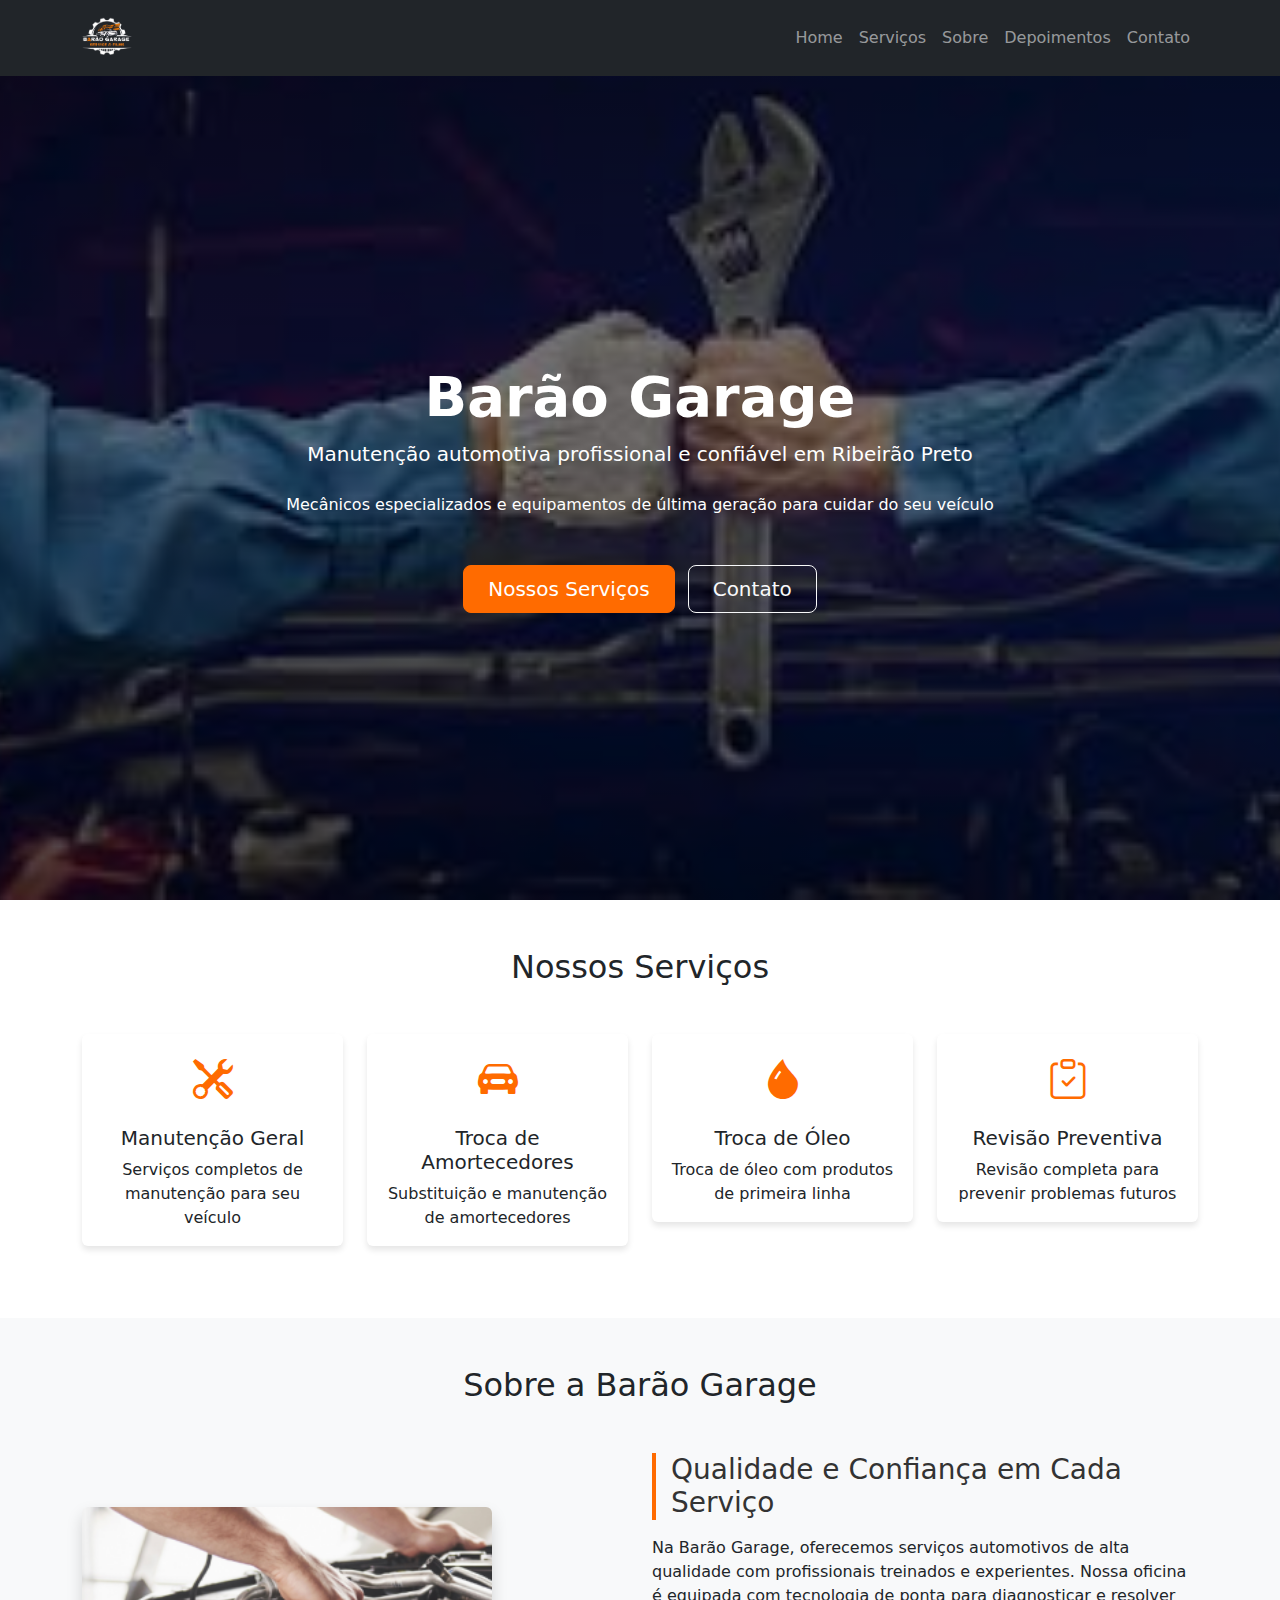
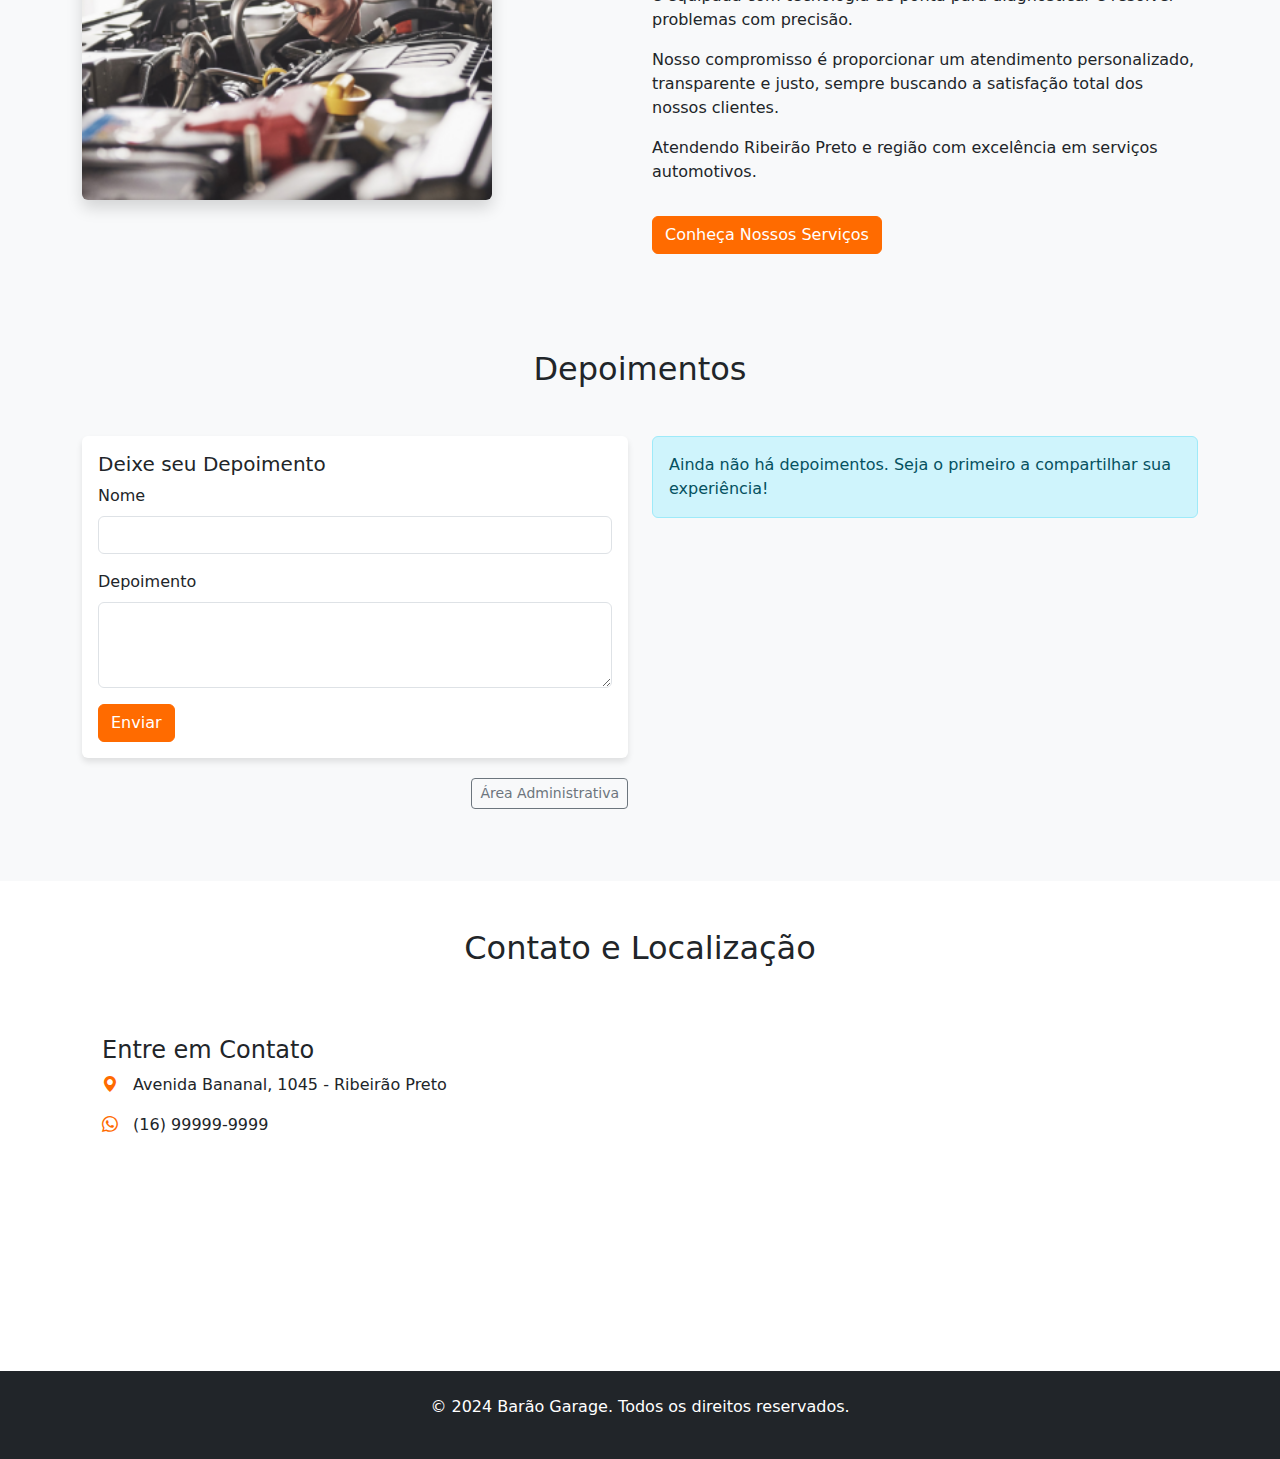
<file: index.html>
<!DOCTYPE html>
<html lang="pt-BR">
<head>
    <meta charset="UTF-8">
    <meta name="viewport" content="width=device-width, initial-scale=1.0">
    <title>Barão Garage - Serviços Automotivos</title>
    <link href="https://cdn.jsdelivr.net/npm/bootstrap@5.3.0/dist/css/bootstrap.min.css" rel="stylesheet">
    <link rel="stylesheet" href="https://cdn.jsdelivr.net/npm/bootstrap-icons@1.10.0/font/bootstrap-icons.css">
    <link rel="stylesheet" href="styles.css">
</head>
<body>
    <!-- Navbar -->
    <nav class="navbar navbar-expand-lg navbar-dark bg-dark fixed-top">
        <div class="container">
            <a class="navbar-brand" href="#"><img src="barao_garage-removebg-preview.png" alt="Barão Garage" height="80"></a>
            <button class="navbar-toggler" type="button" data-bs-toggle="collapse" data-bs-target="#navbarNav">
                <span class="navbar-toggler-icon"></span>
            </button>
            <div class="collapse navbar-collapse" id="navbarNav">
                <ul class="navbar-nav ms-auto">
                    <li class="nav-item">
                        <a class="nav-link" href="#home">Home</a>
                    </li>
                    <li class="nav-item">
                        <a class="nav-link" href="#servicos">Serviços</a>
                    </li>
                    <li class="nav-item">
                        <a class="nav-link" href="#sobre">Sobre</a>
                    </li>
                    <li class="nav-item">
                        <a class="nav-link" href="#depoimentos">Depoimentos</a>
                    </li>
                    <li class="nav-item">
                        <a class="nav-link" href="#contato">Contato</a>
                    </li>
                </ul>
            </div>
        </div>
    </nav>

    <!-- Hero Section -->
    <section id="home" class="hero">
        <div class="container h-100">
            <div class="row h-100 align-items-center">
                <div class="col-12 text-center text-white">
                    <h1 class="display-4 fw-bold">Barão Garage</h1>
                    <p class="lead mb-4">Manutenção automotiva profissional e confiável em Ribeirão Preto</p>
                    <p class="mb-5">Mecânicos especializados e equipamentos de última geração para cuidar do seu veículo</p>
                    <a href="#servicos" class="btn btn-primary btn-lg px-4 me-2">Nossos Serviços</a>
                    <a href="#contato" class="btn btn-outline-light btn-lg px-4">Contato</a>
                </div>
            </div>
        </div>
    </section>

    <!-- Serviços -->
    <section id="servicos" class="py-5">
        <div class="container">
            <h2 class="text-center mb-5">Nossos Serviços</h2>
            <div class="row">
                <div class="col-md-3">
                    <div class="card mb-4">
                        <div class="card-body text-center">
                            <i class="bi bi-tools fs-1"></i>
                            <h5 class="card-title mt-3">Manutenção Geral</h5>
                            <p class="card-text">Serviços completos de manutenção para seu veículo</p>
                        </div>
                    </div>
                </div>
                <div class="col-md-3">
                    <div class="card mb-4">
                        <div class="card-body text-center">
                            <i class="bi bi-car-front-fill fs-1"></i>
                            <h5 class="card-title mt-3">Troca de Amortecedores</h5>
                            <p class="card-text">Substituição e manutenção de amortecedores</p>
                        </div>
                    </div>
                </div>
                <div class="col-md-3">
                    <div class="card mb-4">
                        <div class="card-body text-center">
                            <i class="bi bi-droplet-fill fs-1"></i>
                            <h5 class="card-title mt-3">Troca de Óleo</h5>
                            <p class="card-text">Troca de óleo com produtos de primeira linha</p>
                        </div>
                    </div>
                </div>
                <div class="col-md-3">
                    <div class="card mb-4">
                        <div class="card-body text-center">
                            <i class="bi bi-clipboard-check fs-1"></i>
                            <h5 class="card-title mt-3">Revisão Preventiva</h5>
                            <p class="card-text">Revisão completa para prevenir problemas futuros</p>
                        </div>
                    </div>
                </div>
            </div>
        </div>
    </section>

    <!-- Sobre -->
    <section id="sobre" class="py-5 bg-light">
        <div class="container">
            <h2 class="text-center mb-5">Sobre a Barão Garage</h2>
            <div class="row align-items-center">
                <div class="col-md-6 mb-4 mb-md-0">
                    <img src="logo.png" alt="Interior da Oficina" class="img-fluid rounded shadow">
                </div>
                <div class="col-md-6">
                    <h3 class="mb-3">Qualidade e Confiança em Cada Serviço</h3>
                    <p>Na Barão Garage, oferecemos serviços automotivos de alta qualidade com profissionais treinados e experientes. Nossa oficina é equipada com tecnologia de ponta para diagnosticar e resolver problemas com precisão.</p>
                    <p>Nosso compromisso é proporcionar um atendimento personalizado, transparente e justo, sempre buscando a satisfação total dos nossos clientes.</p>
                    <p>Atendendo Ribeirão Preto e região com excelência em serviços automotivos.</p>
                    <a href="#servicos" class="btn btn-primary mt-3">Conheça Nossos Serviços</a>
                </div>
            </div>
        </div>
    </section>

    <!-- Depoimentos -->
    <section id="depoimentos" class="py-5 bg-light">
        <div class="container">
            <h2 class="text-center mb-5">Depoimentos</h2>
            <div class="row">
                <div class="col-md-6 mb-4">
                    <div class="card">
                        <div class="card-body">
                            <h5 class="card-title">Deixe seu Depoimento</h5>
                            <form id="depoimentoForm">
                                <div class="mb-3">
                                    <label for="nome" class="form-label">Nome</label>
                                    <input type="text" class="form-control" id="nome" required>
                                </div>
                                <div class="mb-3">
                                    <label for="depoimento" class="form-label">Depoimento</label>
                                    <textarea class="form-control" id="depoimento" rows="3" required></textarea>
                                </div>
                                <button type="submit" class="btn btn-primary">Enviar</button>
                            </form>
                        </div>
                    </div>
                    <div class="text-end mt-2">
                        <a href="login.html" class="btn btn-sm btn-outline-secondary">Área Administrativa</a>
                    </div>
                </div>
                <div class="col-md-6">
                    <div id="depoimentosLista">
                        <!-- Depoimentos serão adicionados aqui via JavaScript -->
                    </div>
                </div>
            </div>
        </div>
    </section>

    <!-- Contato e Localização -->
    <section id="contato" class="py-5">
        <div class="container">
            <h2 class="text-center mb-5">Contato e Localização</h2>
            <div class="row">
                <div class="col-md-6">
                    <div class="contact-info">
                        <h4>Entre em Contato</h4>
                        <p>
                            <i class="bi bi-geo-alt-fill"></i> Avenida Bananal, 1045 - Ribeirão Preto
                        </p>
                        <p>
                            <a href="https://wa.me/5516999999999" class="text-decoration-none text-dark">
                                <i class="bi bi-whatsapp"></i> (16) 99999-9999
                            </a>
                        </p>
                    </div>
                </div>
                <div class="col-md-6">
                    <div class="map-container">
                        <iframe
                            src="https://www.google.com/maps/embed?pb=!1m18!1m12!1m3!1d3720.5175717819386!2d-47.8127283!3d-21.1766473!2m3!1f0!2f0!3f0!3m2!1i1024!2i768!4f13.1!3m3!1m2!1s0x94b9bf1d3f1c5555%3A0x37c7b89576b6e69f!2sAv.%20Bananal%2C%201045%20-%20Ribeir%C3%A3o%20Preto%2C%20SP!5e0!3m2!1sen!2sbr!4v1650000000000!5m2!1sen!2sbr"
                            width="100%" height="300" style="border:0;" allowfullscreen="" loading="lazy">
                        </iframe>
                    </div>
                </div>
            </div>
        </div>
    </section>

    <footer class="bg-dark text-white py-4">
        <div class="container text-center">
            <p>&copy; 2024 Barão Garage. Todos os direitos reservados.</p>
        </div>
    </footer>

    <!-- Botão Voltar ao Topo -->
    <a href="#" id="back-to-top" class="back-to-top" aria-label="Voltar ao topo">
        <i class="bi bi-arrow-up-circle-fill"></i>
    </a>

    <script src="https://cdn.jsdelivr.net/npm/bootstrap@5.3.0/dist/js/bootstrap.bundle.min.js"></script>
    <script src="script.js"></script>
</body>
</html>
</file>
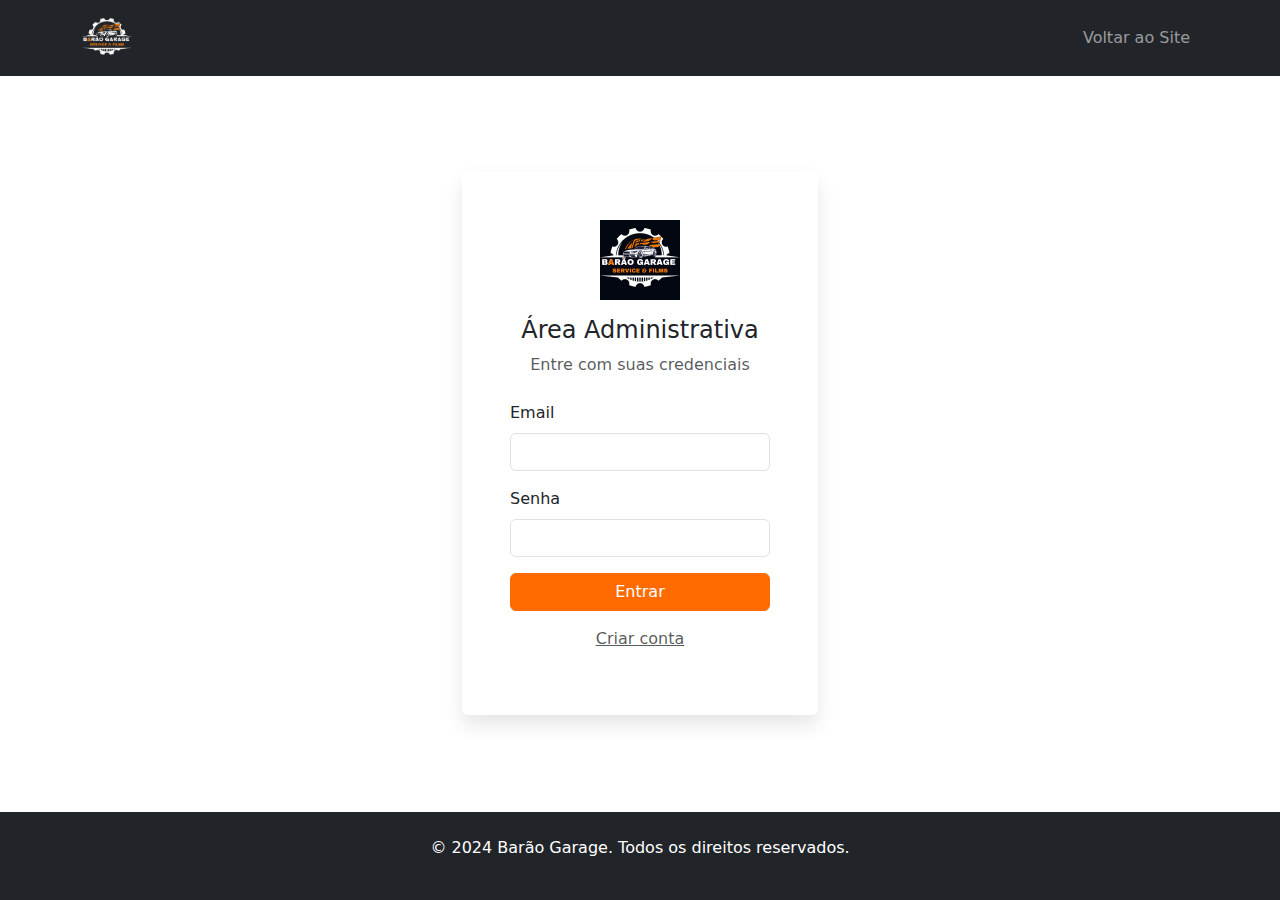
<file: admin.html>
<!DOCTYPE html>
<html lang="pt-BR">
<head>
    <meta charset="UTF-8">
    <meta name="viewport" content="width=device-width, initial-scale=1.0">
    <title>Painel Administrativo - Barão Garage</title>
    <link href="https://cdn.jsdelivr.net/npm/bootstrap@5.3.0/dist/css/bootstrap.min.css" rel="stylesheet">
    <link rel="stylesheet" href="https://cdn.jsdelivr.net/npm/bootstrap-icons@1.10.0/font/bootstrap-icons.css">
    <link rel="stylesheet" href="styles.css">
</head>
<body>
    <!-- Navbar -->
    <nav class="navbar navbar-expand-lg navbar-dark bg-dark fixed-top">
        <div class="container">
            <a class="navbar-brand" href="index.html"><img src="barao_garage-removebg-preview.png" alt="Barão Garage" height="80"></a>
            <button class="navbar-toggler" type="button" data-bs-toggle="collapse" data-bs-target="#navbarNav">
                <span class="navbar-toggler-icon"></span>
            </button>
            <div class="collapse navbar-collapse" id="navbarNav">
                <ul class="navbar-nav ms-auto">
                    <li class="nav-item">
                        <a class="nav-link" href="index.html">Visualizar Site</a>
                    </li>
                    <li class="nav-item">
                        <a class="nav-link" href="#" id="btnLogout">Sair</a>
                    </li>
                </ul>
            </div>
        </div>
    </nav>

    <!-- Admin Panel -->
    <section class="py-5 mt-5">
        <div class="container">
            <div class="row">
                <div class="col-12">
                    <div class="d-flex justify-content-between align-items-center mb-4">
                        <h2>Painel Administrativo</h2>
                        <span class="badge bg-primary" id="adminName">Admin</span>
                    </div>
                </div>
            </div>

            <!-- Depoimentos pendentes de resposta -->
            <div class="card mb-4">
                <div class="card-header bg-primary text-white">
                    <h5 class="card-title mb-0">Depoimentos Recebidos</h5>
                </div>
                <div class="card-body">
                    <div id="depoimentosList">
                        <div class="alert alert-info">Carregando depoimentos...</div>
                    </div>
                </div>
            </div>

            <!-- Depoimentos respondidos -->
            <div class="card">
                <div class="card-header bg-success text-white">
                    <h5 class="card-title mb-0">Depoimentos Respondidos</h5>
                </div>
                <div class="card-body">
                    <div id="depoimentosRespondidos">
                        <div class="alert alert-info">Carregando depoimentos respondidos...</div>
                    </div>
                </div>
            </div>
        </div>
    </section>

    <!-- Modal para responder depoimento -->
    <div class="modal fade" id="responderModal" tabindex="-1" aria-labelledby="responderModalLabel" aria-hidden="true">
        <div class="modal-dialog">
            <div class="modal-content">
                <div class="modal-header">
                    <h5 class="modal-title" id="responderModalLabel">Responder Depoimento</h5>
                    <button type="button" class="btn-close" data-bs-dismiss="modal" aria-label="Close"></button>
                </div>
                <div class="modal-body">
                    <div class="mb-3">
                        <label class="form-label">Depoimento do Cliente:</label>
                        <p id="depoimentoCliente" class="border p-3 bg-light"></p>
                    </div>
                    <div class="mb-3">
                        <label for="resposta" class="form-label">Sua Resposta:</label>
                        <textarea class="form-control" id="resposta" rows="3" required></textarea>
                    </div>
                    <input type="hidden" id="depoimentoId">
                </div>
                <div class="modal-footer">
                    <button type="button" class="btn btn-secondary" data-bs-dismiss="modal">Cancelar</button>
                    <button type="button" class="btn btn-primary" id="btnEnviarResposta">Enviar Resposta</button>
                </div>
            </div>
        </div>
    </div>

    <footer class="bg-dark text-white py-4 mt-5">
        <div class="container text-center">
            <p>&copy; 2024 Barão Garage. Todos os direitos reservados.</p>
        </div>
    </footer>

    <script src="https://cdn.jsdelivr.net/npm/bootstrap@5.3.0/dist/js/bootstrap.bundle.min.js"></script>
    <script src="admin.js"></script>
</body>
</html>
</file>
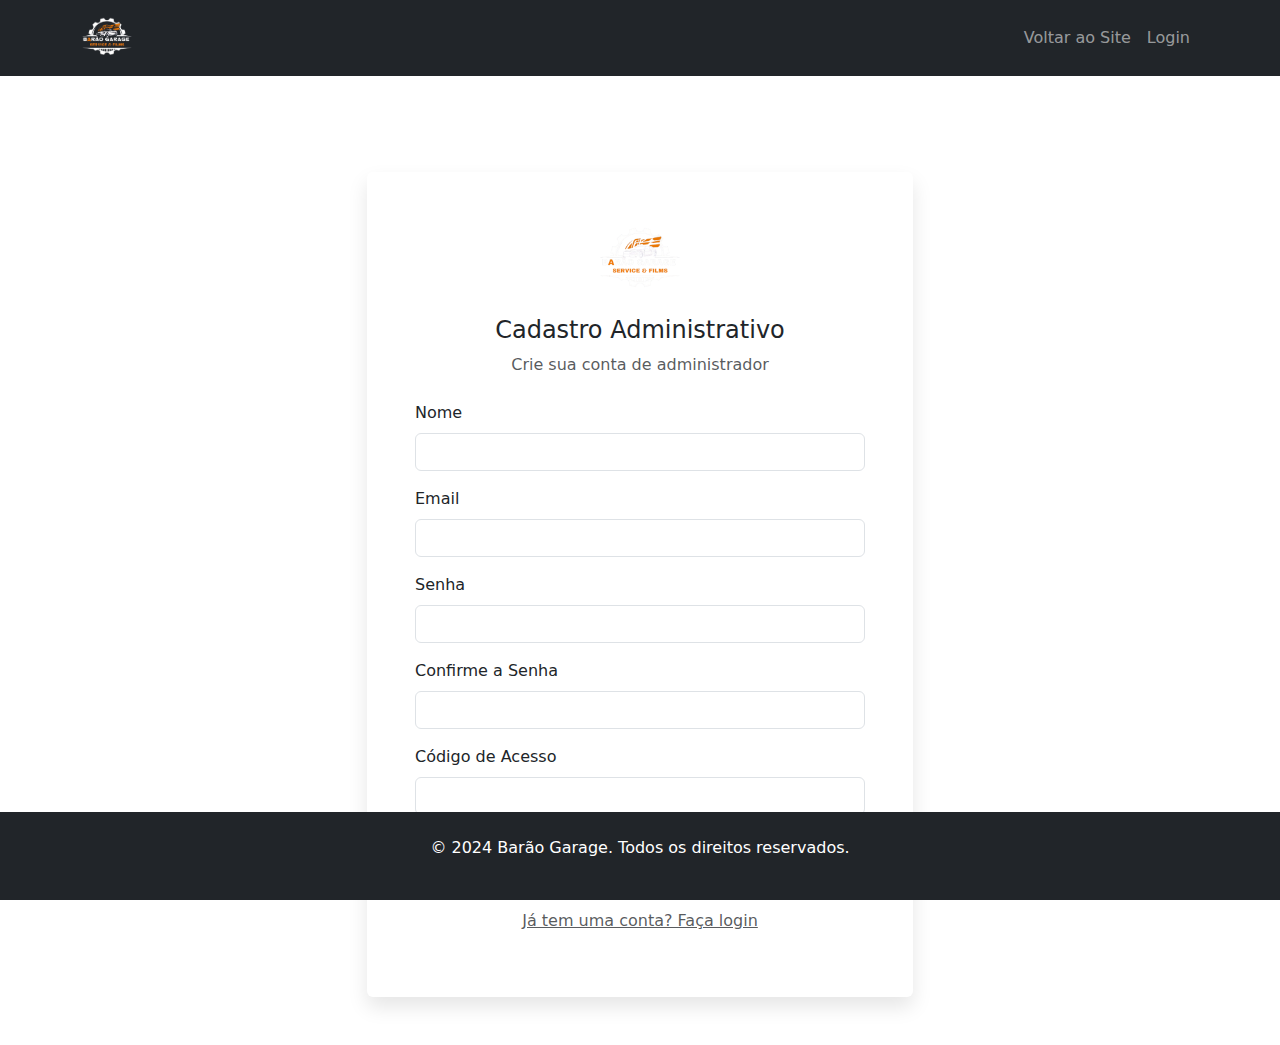
<file: cadastro.html>
<!DOCTYPE html>
<html lang="pt-BR">
<head>
    <meta charset="UTF-8">
    <meta name="viewport" content="width=device-width, initial-scale=1.0">
    <title>Cadastro Admin - Barão Garage</title>
    <link href="https://cdn.jsdelivr.net/npm/bootstrap@5.3.0/dist/css/bootstrap.min.css" rel="stylesheet">
    <link rel="stylesheet" href="https://cdn.jsdelivr.net/npm/bootstrap-icons@1.10.0/font/bootstrap-icons.css">
    <link rel="stylesheet" href="styles.css">
</head>
<body>
    <!-- Navbar -->
    <nav class="navbar navbar-expand-lg navbar-dark bg-dark fixed-top">
        <div class="container">
            <a class="navbar-brand" href="index.html"><img src="barao_garage-removebg-preview.png" alt="Barão Garage" height="80"></a>
            <button class="navbar-toggler" type="button" data-bs-toggle="collapse" data-bs-target="#navbarNav">
                <span class="navbar-toggler-icon"></span>
            </button>
            <div class="collapse navbar-collapse" id="navbarNav">
                <ul class="navbar-nav ms-auto">
                    <li class="nav-item">
                        <a class="nav-link" href="index.html">Voltar ao Site</a>
                    </li>
                    <li class="nav-item">
                        <a class="nav-link" href="login.html">Login</a>
                    </li>
                </ul>
            </div>
        </div>
    </nav>

    <!-- Cadastro Section -->
    <section class="py-5 mt-5">
        <div class="container">
            <div class="row justify-content-center">
                <div class="col-md-6">
                    <div class="card shadow">
                        <div class="card-body p-5">
                            <div class="text-center mb-4">
                                <img src="barao_garage-removebg-preview.png" alt="Barão Garage" height="80" class="mb-3">
                                <h4 class="card-title">Cadastro Administrativo</h4>
                                <p class="text-muted">Crie sua conta de administrador</p>
                            </div>
                            <form id="cadastroForm">
                                <div class="mb-3">
                                    <label for="nome" class="form-label">Nome</label>
                                    <input type="text" class="form-control" id="nome" required>
                                </div>
                                <div class="mb-3">
                                    <label for="email" class="form-label">Email</label>
                                    <input type="email" class="form-control" id="emailCadastro" required>
                                </div>
                                <div class="mb-3">
                                    <label for="password" class="form-label">Senha</label>
                                    <input type="password" class="form-control" id="passwordCadastro" required>
                                </div>
                                <div class="mb-3">
                                    <label for="confirmPassword" class="form-label">Confirme a Senha</label>
                                    <input type="password" class="form-control" id="confirmPassword" required>
                                </div>
                                <div class="mb-3">
                                    <label for="codigoAcesso" class="form-label">Código de Acesso</label>
                                    <input type="password" class="form-control" id="codigoAcesso" required>
                                    <small class="text-muted">Este código protege contra cadastros não autorizados</small>
                                </div>
                                <div class="d-grid">
                                    <button type="submit" class="btn btn-primary">Cadastrar</button>
                                </div>
                                <div class="text-center mt-3">
                                    <a href="login.html" class="text-muted">Já tem uma conta? Faça login</a>
                                </div>
                                <div id="cadastroMessage" class="mt-3 text-center"></div>
                            </form>
                        </div>
                    </div>
                </div>
            </div>
        </div>
    </section>

    <footer class="bg-dark text-white py-4 fixed-bottom">
        <div class="container text-center">
            <p>&copy; 2024 Barão Garage. Todos os direitos reservados.</p>
        </div>
    </footer>

    <script src="https://cdn.jsdelivr.net/npm/bootstrap@5.3.0/dist/js/bootstrap.bundle.min.js"></script>
    <script src="admin.js"></script>
</body>
</html>
</file>
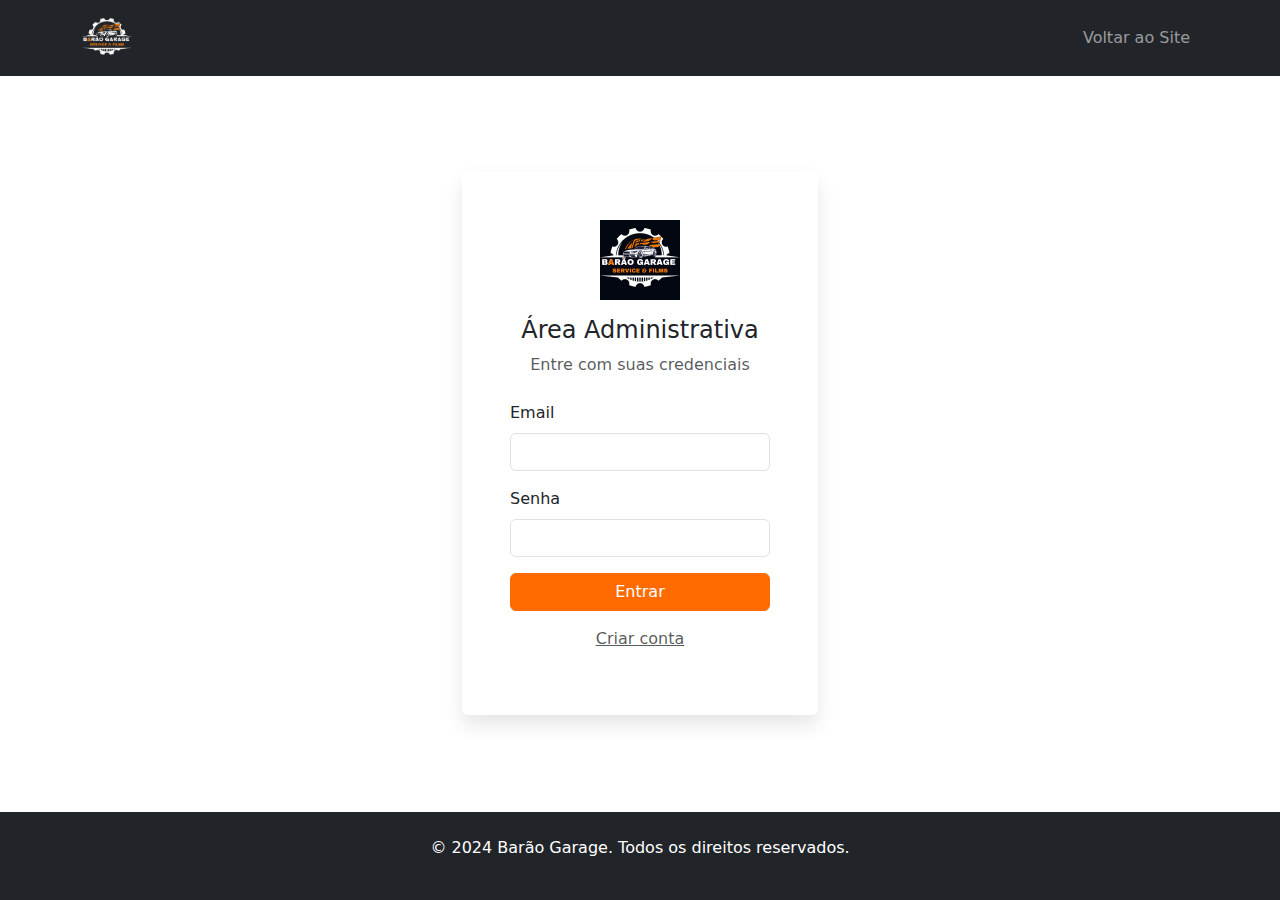
<file: login.html>
<!DOCTYPE html>
<html lang="pt-BR">
<head>
    <meta charset="UTF-8">
    <meta name="viewport" content="width=device-width, initial-scale=1.0">
    <title>Login Admin - Barão Garage</title>
    <link href="https://cdn.jsdelivr.net/npm/bootstrap@5.3.0/dist/css/bootstrap.min.css" rel="stylesheet">
    <link rel="stylesheet" href="https://cdn.jsdelivr.net/npm/bootstrap-icons@1.10.0/font/bootstrap-icons.css">
    <link rel="stylesheet" href="styles.css">
</head>
<body>
    <!-- Navbar -->
    <nav class="navbar navbar-expand-lg navbar-dark bg-dark fixed-top">
        <div class="container">
            <a class="navbar-brand" href="index.html"><img src="barao_garage-removebg-preview.png" alt="Barão Garage" height="80"></a>
            <button class="navbar-toggler" type="button" data-bs-toggle="collapse" data-bs-target="#navbarNav">
                <span class="navbar-toggler-icon"></span>
            </button>
            <div class="collapse navbar-collapse" id="navbarNav">
                <ul class="navbar-nav ms-auto">
                    <li class="nav-item">
                        <a class="nav-link" href="index.html">Voltar ao Site</a>
                    </li>
                </ul>
            </div>
        </div>
    </nav>

    <!-- Login Section -->
    <section class="py-5 mt-5">
        <div class="container">
            <div class="row justify-content-center">
                <div class="col-md-6 col-lg-4">
                    <div class="card shadow">
                        <div class="card-body p-5">
                            <div class="text-center mb-4">
                                <img src="barao garage.jpg" alt="Barão Garage" height="80" class="mb-3">
                                <h4 class="card-title">Área Administrativa</h4>
                                <p class="text-muted">Entre com suas credenciais</p>
                            </div>
                            <form id="loginForm">
                                <div class="mb-3">
                                    <label for="email" class="form-label">Email</label>
                                    <input type="email" class="form-control" id="email" required>
                                </div>
                                <div class="mb-3">
                                    <label for="password" class="form-label">Senha</label>
                                    <input type="password" class="form-control" id="password" required>
                                </div>
                                <div class="d-grid">
                                    <button type="submit" class="btn btn-primary">Entrar</button>
                                </div>
                                <div class="text-center mt-3">
                                    <a href="cadastro.html" class="text-muted">Criar conta</a>
                                </div>
                                <div id="loginMessage" class="mt-3 text-center"></div>
                            </form>
                        </div>
                    </div>
                </div>
            </div>
        </div>
    </section>

    <footer class="bg-dark text-white py-4 fixed-bottom">
        <div class="container text-center">
            <p>&copy; 2024 Barão Garage. Todos os direitos reservados.</p>
        </div>
    </footer>

    <script src="https://cdn.jsdelivr.net/npm/bootstrap@5.3.0/dist/js/bootstrap.bundle.min.js"></script>
    <script src="admin.js"></script>
</body>
</html>
</file>
<file: styles.css>
/* General Styles */
body {
    padding-top: 76px;
}

/* Hero Section */
.hero {
    background: linear-gradient(to bottom, rgba(0, 0, 0, 0.7), rgba(0, 0, 0, 0.5), rgba(0, 0, 0, 0.7)), url('images.jpg');
    background-size: cover;
    background-position: center;
    background-attachment: fixed;
    height: 100vh;
    color: white;
    position: relative;
    display: flex;
    align-items: center;
    justify-content: center;
    margin-top: -76px; /* Compensate for the fixed navbar */
    padding-top: 76px;
}

.hero .btn-primary {
    background-color: #ff6b00;
    border-color: #ff6b00;
    transition: all 0.3s ease;
}

.hero .btn-primary:hover {
    background-color: #e65c00;
    border-color: #e65c00;
    transform: translateY(-3px);
}

.hero .btn-outline-light:hover {
    transform: translateY(-3px);
}

/* Hero Content Animation */
@keyframes fadeInUp {
    from {
        opacity: 0;
        transform: translateY(20px);
    }
    to {
        opacity: 1;
        transform: translateY(0);
    }
}

.hero h1 {
    animation: fadeInUp 0.8s ease-out 0.2s both;
}

.hero p {
    animation: fadeInUp 0.8s ease-out 0.4s both;
}

.hero .btn {
    animation: fadeInUp 0.8s ease-out 0.6s both;
}

/* Navbar */
.navbar-brand img {
    max-height: 50px;
}

/* Services Section */
.card {
    transition: transform 0.3s ease;
    border: none;
    box-shadow: 0 4px 6px rgba(0, 0, 0, 0.1);
}

.card:hover {
    transform: translateY(-5px);
}

.card i {
    color: #ff6b00;
}

/* Testimonials Section */
#depoimentos .card {
    margin-bottom: 20px;
}

.depoimento-item {
    background: white;
    padding: 20px;
    border-radius: 8px;
    margin-bottom: 15px;
    box-shadow: 0 2px 4px rgba(0, 0, 0, 0.1);
}

.depoimento-item p {
    margin-bottom: 10px;
}

.depoimento-autor {
    font-weight: bold;
    color: #ff6b00;
}

/* Contact Section */
.contact-info {
    padding: 20px;
}

.contact-info i {
    color: #ff6b00;
    margin-right: 10px;
}

.map-container {
    border-radius: 8px;
    overflow: hidden;
}

/* Buttons */
.btn-primary {
    background-color: #ff6b00;
    border-color: #ff6b00;
}

.btn-primary:hover {
    background-color: #e65c00;
    border-color: #e65c00;
}

/* About Section */
#sobre img {
    width: 75%;
    border-radius: 50%;
    object-fit: cover;
    transition: transform 0.3s ease;
}

#sobre img:hover {
    transform: scale(1.02);
}

#sobre h3 {
    color: #333;
    border-left: 4px solid #ff6b00;
    padding-left: 15px;
}

/* Responsive Adjustments */
@media (max-width: 768px) {
    .hero {
        height: 60vh;
    }
    
    .contact-info {
        margin-bottom: 30px;
    }
}

/* Back to Top Button */
.back-to-top {
    position: fixed;
    bottom: 30px;
    right: 30px;
    width: 50px;
    height: 50px;
    border-radius: 50%;
    background-color: #ff6b00;
    color: white;
    text-align: center;
    line-height: 50px;
    font-size: 24px;
    z-index: 99;
    opacity: 0;
    visibility: hidden;
    transition: all 0.5s ease;
    box-shadow: 0 2px 8px rgba(0, 0, 0, 0.3);
    display: flex;
    align-items: center;
    justify-content: center;
}

.back-to-top i {
    font-size: 26px;
}

.back-to-top:hover {
    background-color: #e65c00;
    color: white;
    transform: translateY(-5px);
}

.back-to-top.active {
    opacity: 1;
    visibility: visible;
}

/* Admin Area Styles */
.admin-resposta {
    background-color: #c9c9c9;
    padding: 10px;
    border-radius: 8px;
    margin-top: 10px;
}

.admin-resposta p {
    color: #333;
}

.admin-resposta i {
    color: #ff6b00;
}

/* Login & Register Forms */
.card.shadow {
    border: none;
    box-shadow: 0 10px 20px rgba(0, 0, 0, 0.1) !important;
}

.card.shadow .card-body {
    padding: 2rem;
}

#loginForm, #cadastroForm {
    margin-top: 1rem;
}

/* Admin Panel */
#depoimentosList .card,
#depoimentosRespondidos .card {
    transition: transform 0.3s ease;
    border-left: 4px solid #ff6b00;
}

#depoimentosList .card:hover,
#depoimentosRespondidos .card:hover {
    transform: translateY(-3px);
}
</file>
